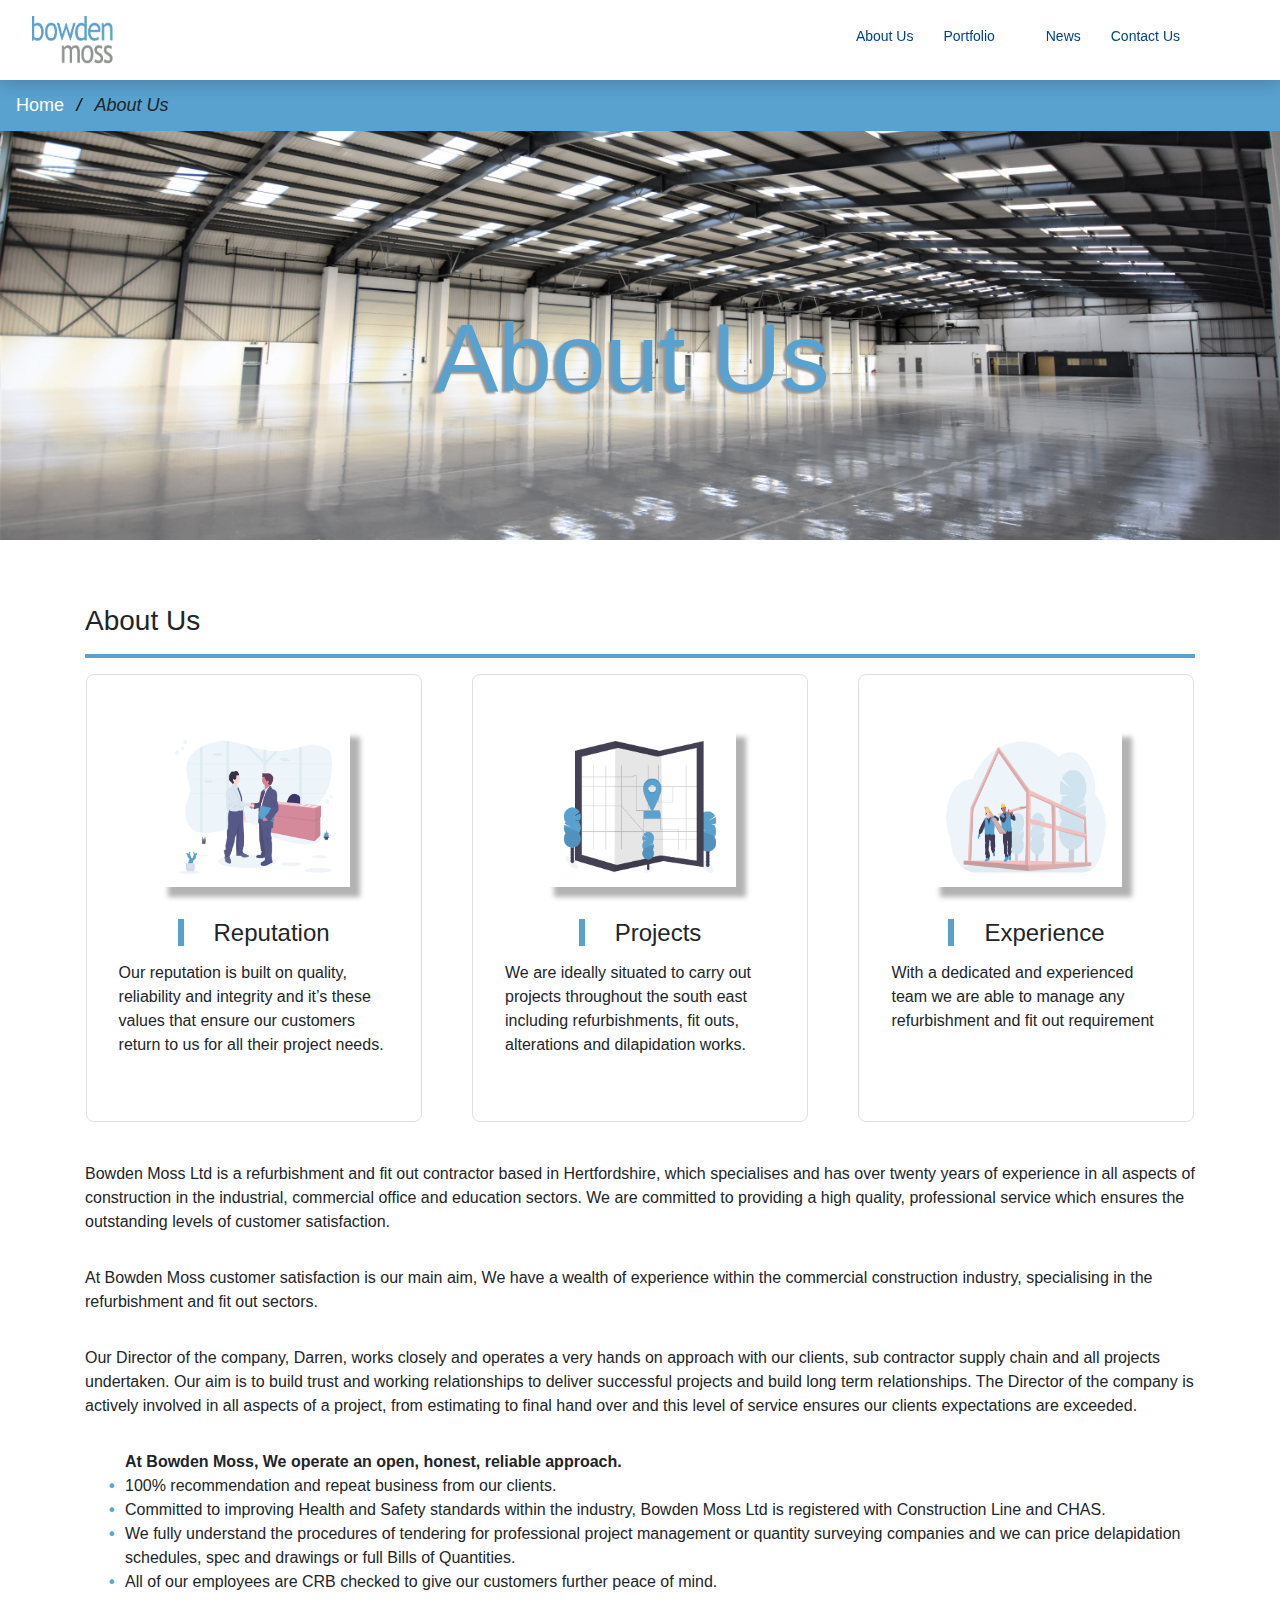
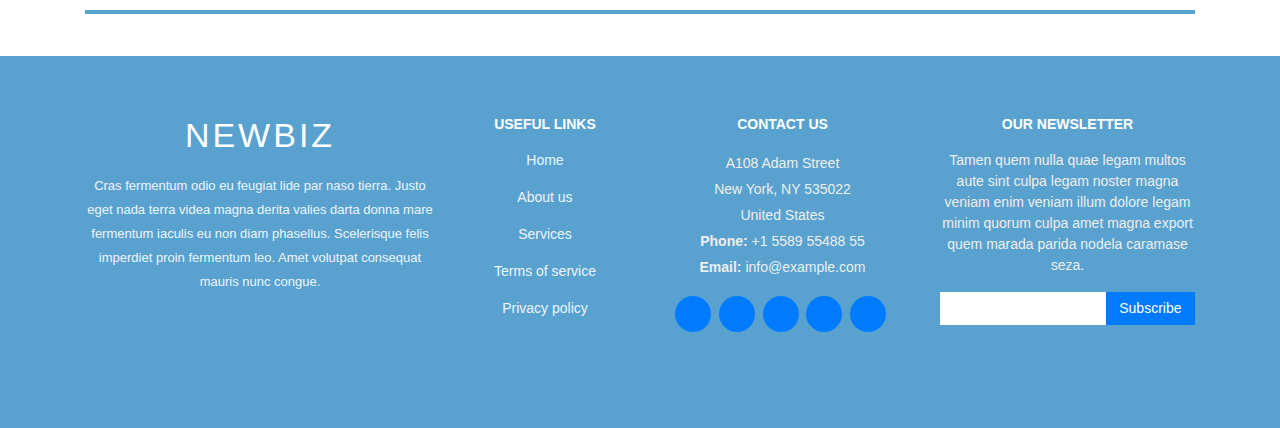
<file: about.html>
<!DOCTYPE html>
<html lang="en">

<head>
    <meta charset="utf-8" />
    <meta name="viewport" content="width=device-width, initial-scale=1, shrink-to-fit=no" />

    <!-- SEO Meta Tags -->
    <meta name="description" content="Create a stylish landing page for your business startup and get leads for the offered services with this HTML landing page template." />
    <meta name="author" content="Inovatik" />

    <!-- OG Meta Tags to improve the way the post looks when you share the page on LinkedIn, Facebook, Google+ -->
    <meta property="og:site_name" content="" />
    <!-- website name -->
    <meta property="og:site" content="" />
    <!-- website link -->
    <meta property="og:title" content="" />
    <!-- title shown in the actual shared post -->
    <meta property="og:description" content="" />
    <!-- description shown in the actual shared post -->
    <meta property="og:image" content="" />
    <!-- image link, make sure it's jpg -->
    <meta property="og:url" content="" />
    <!-- where do you want your post to link to -->
    <meta property="og:type" content="article" />

    <!-- Website Title -->
    <title>Bowden Moss</title>

    <!-- Styles -->
    <link href="https://fonts.googleapis.com/css?family=Raleway:400,400i,600,700,700i&amp;subset=latin-ext" rel="stylesheet" />
    <link href="css/bootstrap.css" rel="stylesheet" />
    <link rel="stylesheet" href="https://use.fontawesome.com/releases/v5.14.0/css/all.css" integrity="sha384-HzLeBuhoNPvSl5KYnjx0BT+WB0QEEqLprO+NBkkk5gbc67FTaL7XIGa2w1L0Xbgc" crossorigin="anonymous">
    <link rel="stylesheet" type="text/css" href="css/slick.css" />
    <link rel="stylesheet" type="text/css" href="css/slick-theme.css" />
    <link href="css/styles.css" rel="stylesheet" />

    <!-- Favicon  -->
    <link rel="icon" href="images/favicon.png" />
</head>

<body data-spy="scroll" data-target=".fixed-top">
    <!-- Navigation -->
    <div id="navigation" class="fixed-top">
        <div class="container">
            <div class="logo float-left">
                <a href="index.html" class="scrollto"><img src="images/logo.png" alt="" class="img-fluid" /></a>
            </div>

            <nav class="main-nav float-right d-none d-lg-block">
                <ul>
                    <li><a href="index.html#about">About Us</a></li>
                    <li class="drop-down"><a href="portfolio.html">Portfolio</a>
                        <ul>
                            <li><a href="gallery.html">Gallery</a></li>
                        </ul>
                    </li>
                    <li><a href="news.html">News</a></li>
                    <li><a href="contact.html">Contact Us</a></li>
                </ul>
            </nav>
        </div>
    </div>
    <!-- .main-nav -->
    <!-- end of navbar -->
    <!-- end of navigation -->

    <ul class="breadcrumb">
        <li><a href="index.html">Home</a></li>
        <li>About Us</li>
    </ul>

    <!-- Header -->
    <header id="header" class="p-header">
        <div class="header-content">
            <div class="container">
                <div class="row">
                    <div class="col-lg-12 d-flex justify-content-center">
                        <div class="text-container">
                            <div class="home-logo-div d-flex justify-content-center mb-5">
                                About Us </div>
                        </div>
                    </div>
                </div>
            </div>
        </div>
    </header>
    <!-- end of header -->

    <!-- About Us -->
    <div id="about" class="cards-1">
        <div class="container">
            <div class="row">
                <div class="col-lg-12">
                    <header class="section-header">
                        <h3 class="section-title text-left">About Us</h3>
                    </header>

                    <hr>

                    <div class="row">
                        <div class="col-lg-12">
                            <!-- Card -->
                            <div class="card">
                                <img class="card-image" src="images/business.png" alt="alternative" />
                                <div class="card-body">
                                    <h4 class="card-title"><span>Reputation</span></h4>
                                    <p class="text-left">
                                        Our reputation is built on quality, reliability and integrity and it’s these values that ensure our customers return to us for all their project needs.
                                    </p>
                                </div>
                            </div>
                            <!-- end of card -->

                            <!-- Card -->
                            <div class="card">
                                <img class="card-image" src="images/map.png" alt="alternative" />
                                <div class="card-body">
                                    <h4 class="card-title"><span>Projects</span></h4>
                                    <p class="text-left">
                                        We are ideally situated to carry out projects throughout the south east including refurbishments, fit outs, alterations and dilapidation works.
                                    </p>
                                </div>
                            </div>
                            <!-- end of card -->

                            <!-- Card -->
                            <div class="card">
                                <img class="card-image" src="images/construction.png" alt="alternative" />
                                <div class="card-body">
                                    <h4 class="card-title"><span>Experience</span></h4>
                                    <p class="text-left">
                                        With a dedicated and experienced team we are able to manage any refurbishment and fit out requirement
                                    </p>
                                </div>
                            </div>
                        </div>
                    </div>

                    <p class="text-left about-text">
                        Bowden Moss Ltd is a refurbishment and fit out contractor based in Hertfordshire, which specialises and has over twenty years of experience in all aspects of construction in the industrial, commercial office and education sectors. We are committed to
                        providing a high quality, professional service which ensures the outstanding levels of customer satisfaction.
                    </p>
                    <p class="text-left about-text">
                        At Bowden Moss customer satisfaction is our main aim, We have a wealth of experience within the commercial construction industry, specialising in the refurbishment and fit out sectors.
                    </p>
                    <p class="text-left about-text">
                        Our Director of the company, Darren, works closely and operates a very hands on approach with our clients, sub contractor supply chain and all projects undertaken. Our aim is to build trust and working relationships to deliver successful projects and
                        build long term relationships. The Director of the company is actively involved in all aspects of a project, from estimating to final hand over and this level of service ensures our clients expectations are exceeded.
                    </p>
                    <ul>
                        <li class="text-left"><strong>At Bowden Moss, We operate an open, honest, reliable approach.</strong></li>
                        <li class="text-left">100% recommendation and repeat business from our clients.</li>
                        <li class="text-left">Committed to improving Health and Safety standards within the industry, Bowden Moss Ltd is registered with Construction Line and CHAS.</li>
                        <li class="text-left">We fully understand the procedures of tendering for professional project management or quantity surveying companies and we can price delapidation schedules, spec and drawings or full Bills of Quantities.</li>
                        <li class="text-left">All of our employees are CRB checked to give our customers further peace of mind.</li>
                    </ul>
                    <hr>
                </div>
                <!-- end of col -->
            </div>
            <!-- end of row -->
        </div>
    </div>


    <!-- Footer -->

    <footer id="footer">
        <div class="footer-top">
            <div class="container">
                <div class="row">

                    <div class="col-lg-4 col-md-6 footer-info">
                        <h3>NewBiz</h3>
                        <p>Cras fermentum odio eu feugiat lide par naso tierra. Justo eget nada terra videa magna derita valies darta donna mare fermentum iaculis eu non diam phasellus. Scelerisque felis imperdiet proin fermentum leo. Amet volutpat consequat
                            mauris nunc congue.</p>
                    </div>

                    <div class="col-lg-2 col-md-6 footer-links">
                        <h4>Useful Links</h4>
                        <ul>
                            <li><a href="#">Home</a></li>
                            <li><a href="#">About us</a></li>
                            <li><a href="#">Services</a></li>
                            <li><a href="#">Terms of service</a></li>
                            <li><a href="#">Privacy policy</a></li>
                        </ul>
                    </div>

                    <div class="col-lg-3 col-md-6 footer-contact">
                        <h4>Contact Us</h4>
                        <p>
                            A108 Adam Street <br> New York, NY 535022<br> United States <br>
                            <strong>Phone:</strong> +1 5589 55488 55<br>
                            <strong>Email:</strong> info@example.com<br>
                        </p>

                        <div class="social-links">
                            <a href="#" class="twitter"><i class="fa fa-twitter"></i></a>
                            <a href="#" class="facebook"><i class="fa fa-facebook"></i></a>
                            <a href="#" class="instagram"><i class="fa fa-instagram"></i></a>
                            <a href="#" class="google-plus"><i class="fa fa-google-plus"></i></a>
                            <a href="#" class="linkedin"><i class="fa fa-linkedin"></i></a>
                        </div>

                    </div>

                    <div class="col-lg-3 col-md-6 footer-newsletter">
                        <h4>Our Newsletter</h4>
                        <p>Tamen quem nulla quae legam multos aute sint culpa legam noster magna veniam enim veniam illum dolore legam minim quorum culpa amet magna export quem marada parida nodela caramase seza.</p>
                        <form action="" method="post">
                            <input type="email" name="email"><input type="submit" value="Subscribe">
                        </form>
                    </div>

                </div>
            </div>
        </div>

        <!-- End of Footer -->

        <!-- Scripts -->
        <script src="js/jquery.min.js"></script>
        <!-- jQuery for Bootstrap's JavaScript plugins -->

        <script src="js/bootstrap.min.js"></script>
        <!-- Bootstrap framework -->

        <script type="text/javascript" src="js/mobile-nav.js"></script>

        <script type="text/javascript" src="wow/wow.min.js"></script>

        <script type="text/javascript" src="isotope/isotope.pkgd.min.js"></script>

        <script src="js/scripts.js"></script>

</body>

</html>
</file>
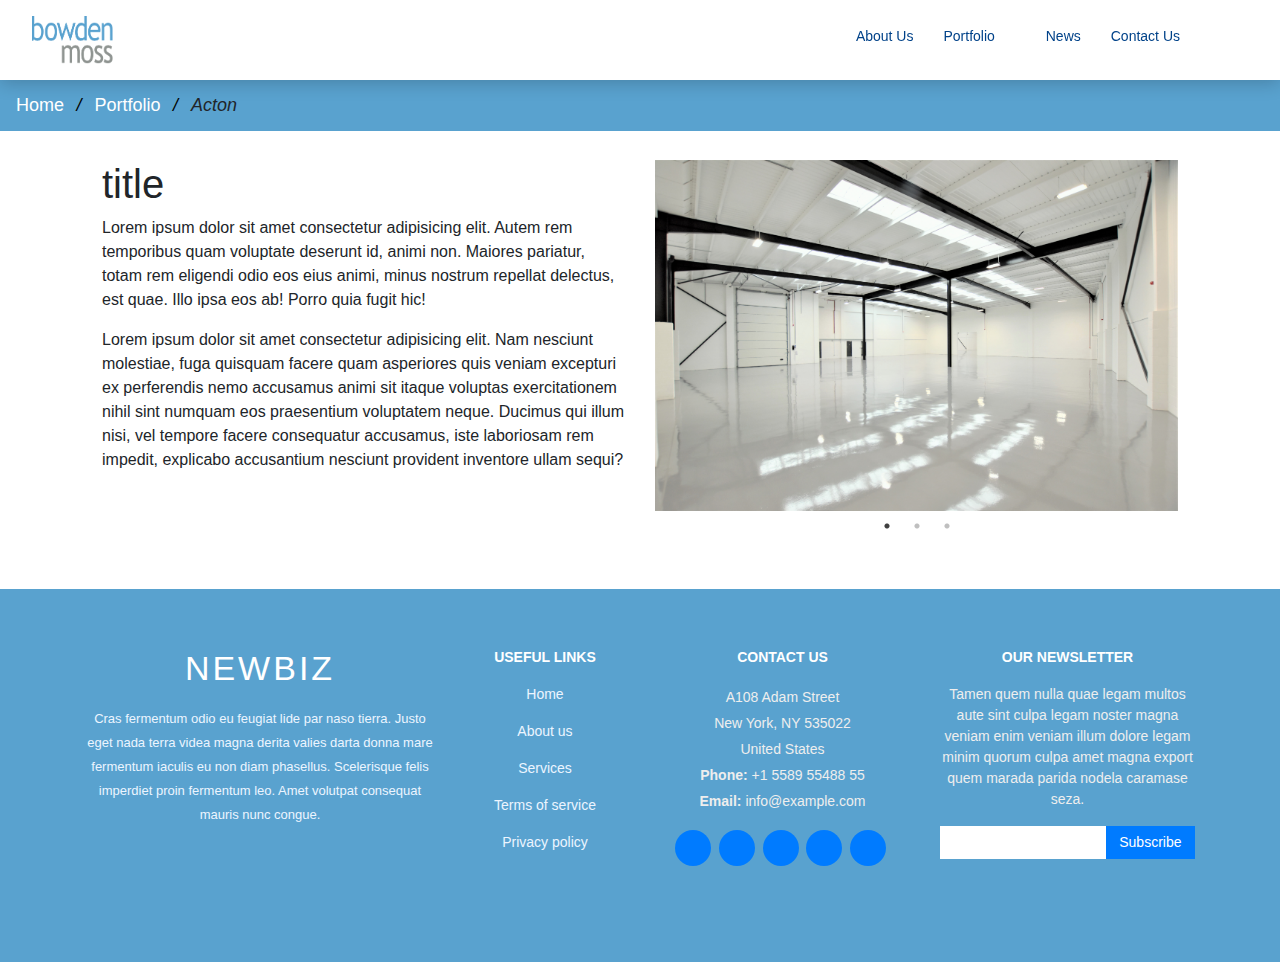
<file: acton.html>
<!DOCTYPE html>
<html lang="en">

<head>
    <meta charset="utf-8" />
    <meta name="viewport" content="width=device-width, initial-scale=1, shrink-to-fit=no" />

    <!-- SEO Meta Tags -->
    <meta name="description" content="Create a stylish landing page for your business startup and get leads for the offered services with this HTML landing page template." />
    <meta name="author" content="Inovatik" />

    <!-- OG Meta Tags to improve the way the post looks when you share the page on LinkedIn, Facebook, Google+ -->
    <meta property="og:site_name" content="" />
    <!-- website name -->
    <meta property="og:site" content="" />
    <!-- website link -->
    <meta property="og:title" content="" />
    <!-- title shown in the actual shared post -->
    <meta property="og:description" content="" />
    <!-- description shown in the actual shared post -->
    <meta property="og:image" content="" />
    <!-- image link, make sure it's jpg -->
    <meta property="og:url" content="" />
    <!-- where do you want your post to link to -->
    <meta property="og:type" content="article" />

    <!-- Website Title -->
    <title>Bowden Moss</title>

    <!-- Styles -->
    <link href="https://fonts.googleapis.com/css?family=Raleway:400,400i,600,700,700i&amp;subset=latin-ext" rel="stylesheet" />
    <link href="css/bootstrap.css" rel="stylesheet" />
    <link rel="stylesheet" href="https://use.fontawesome.com/releases/v5.14.0/css/all.css" integrity="sha384-HzLeBuhoNPvSl5KYnjx0BT+WB0QEEqLprO+NBkkk5gbc67FTaL7XIGa2w1L0Xbgc" crossorigin="anonymous">
    <link rel="stylesheet" type="text/css" href="slick/slick.css" />
    <link rel="stylesheet" type="text/css" href="slick/slick-theme.css" />
    <link href="css/styles.css" rel="stylesheet" />

    <!-- Favicon  -->
    <link rel="icon" href="images/favicon.png" />
</head>

<body data-spy="scroll" data-target=".fixed-top">
    <!-- Navigation -->
    <div id="navigation" class="fixed-top">
        <div class="container">
            <div class="logo float-left">
                <a href="index.html" class="scrollto"><img src="images/logo.png" alt="" class="img-fluid" /></a>
            </div>

            <nav class="main-nav float-right d-none d-lg-block">
                <ul>
                    <li><a href="index.html#about">About Us</a></li>
                    <li class="drop-down"><a href="portfolio.html">Portfolio</a>
                        <ul>
                            <li><a href="gallery.html">Gallery</a></li>
                        </ul>
                    </li>
                    <li><a href="news.html">News</a></li>
                    <li><a href="contact.html">Contact Us</a></li>
                </ul>
            </nav>
        </div>
    </div>
    <!-- .main-nav -->
    <!-- end of navbar -->
    <!-- end of navigation -->

    <ul class="breadcrumb">
        <li><a href="index.html">Home</a></li>
        <li><a href="portfolio.html">Portfolio</a></li>
        <li>Acton</li>
    </ul>

    <div class="container project-content">
        <div class="row">
            <div class="col-md-6">
                <h1>title</h1>
                <p>Lorem ipsum dolor sit amet consectetur adipisicing elit. Autem rem temporibus quam voluptate deserunt id, animi non. Maiores pariatur, totam rem eligendi odio eos eius animi, minus nostrum repellat delectus, est quae. Illo ipsa eos ab!
                    Porro quia fugit hic!</p>
                <p>Lorem ipsum dolor sit amet consectetur adipisicing elit. Nam nesciunt molestiae, fuga quisquam facere quam asperiores quis veniam excepturi ex perferendis nemo accusamus animi sit itaque voluptas exercitationem nihil sint numquam eos praesentium
                    voluptatem neque. Ducimus qui illum nisi, vel tempore facere consequatur accusamus, iste laboriosam rem impedit, explicabo accusantium nesciunt provident inventore ullam sequi?</p>
            </div>
            <div class="col-md-6">
                <div class="gallery" id="">
                    <img src="images/acton8.jpg" class="scale" alt="">
                    <img src="images/acton8.jpg" class="scale" alt="">
                    <img src="images/acton8.jpg" class="scale" alt="">
                </div>
            </div>
        </div>
    </div>



    <!-- Footer -->

    <footer id="footer">
        <div class="footer-top">
            <div class="container">
                <div class="row">

                    <div class="col-lg-4 col-md-6 footer-info">
                        <h3>NewBiz</h3>
                        <p>Cras fermentum odio eu feugiat lide par naso tierra. Justo eget nada terra videa magna derita valies darta donna mare fermentum iaculis eu non diam phasellus. Scelerisque felis imperdiet proin fermentum leo. Amet volutpat consequat
                            mauris nunc congue.</p>
                    </div>

                    <div class="col-lg-2 col-md-6 footer-links">
                        <h4>Useful Links</h4>
                        <ul>
                            <li><a href="#">Home</a></li>
                            <li><a href="#">About us</a></li>
                            <li><a href="#">Services</a></li>
                            <li><a href="#">Terms of service</a></li>
                            <li><a href="#">Privacy policy</a></li>
                        </ul>
                    </div>

                    <div class="col-lg-3 col-md-6 footer-contact">
                        <h4>Contact Us</h4>
                        <p>
                            A108 Adam Street <br> New York, NY 535022<br> United States <br>
                            <strong>Phone:</strong> +1 5589 55488 55<br>
                            <strong>Email:</strong> info@example.com<br>
                        </p>

                        <div class="social-links">
                            <a href="#" class="twitter"><i class="fa fa-twitter"></i></a>
                            <a href="#" class="facebook"><i class="fa fa-facebook"></i></a>
                            <a href="#" class="instagram"><i class="fa fa-instagram"></i></a>
                            <a href="#" class="google-plus"><i class="fa fa-google-plus"></i></a>
                            <a href="#" class="linkedin"><i class="fa fa-linkedin"></i></a>
                        </div>

                    </div>

                    <div class="col-lg-3 col-md-6 footer-newsletter">
                        <h4>Our Newsletter</h4>
                        <p>Tamen quem nulla quae legam multos aute sint culpa legam noster magna veniam enim veniam illum dolore legam minim quorum culpa amet magna export quem marada parida nodela caramase seza.</p>
                        <form action="" method="post">
                            <input type="email" name="email"><input type="submit" value="Subscribe">
                        </form>
                    </div>

                </div>
            </div>
        </div>

        <!-- End of Footer -->

        <!-- Scripts -->
        <script src="js/jquery.min.js"></script>
        <!-- jQuery for Bootstrap's JavaScript plugins -->

        <script src="js/bootstrap.min.js"></script>
        <!-- Bootstrap framework -->

        <script src="slick/slick.js"></script>

        <script type="text/javascript" src="js/mobile-nav.js"></script>

        <script type="text/javascript" src="wow/wow.min.js"></script>

        <script type="text/javascript" src="isotope/isotope.pkgd.min.js"></script>

        <script src="js/scripts.js"></script>

        <script>
            $(document).ready(function() {
                $('.gallery').slick({
                    dots: true,
                    arrows: false,
                    speed: 1000,
                    centerMode: true,
                    centerPadding: 0,
                    infinite: true,
                    autoplay: true,
                    autoplaySpeed: 4000,
                    adaptiveHeight: true,
                    cssEase: 'cubic-bezier(0.860, 0.000, 0.070, 1.000)'
                });
            });
        </script>

</body>

</html>
</file>
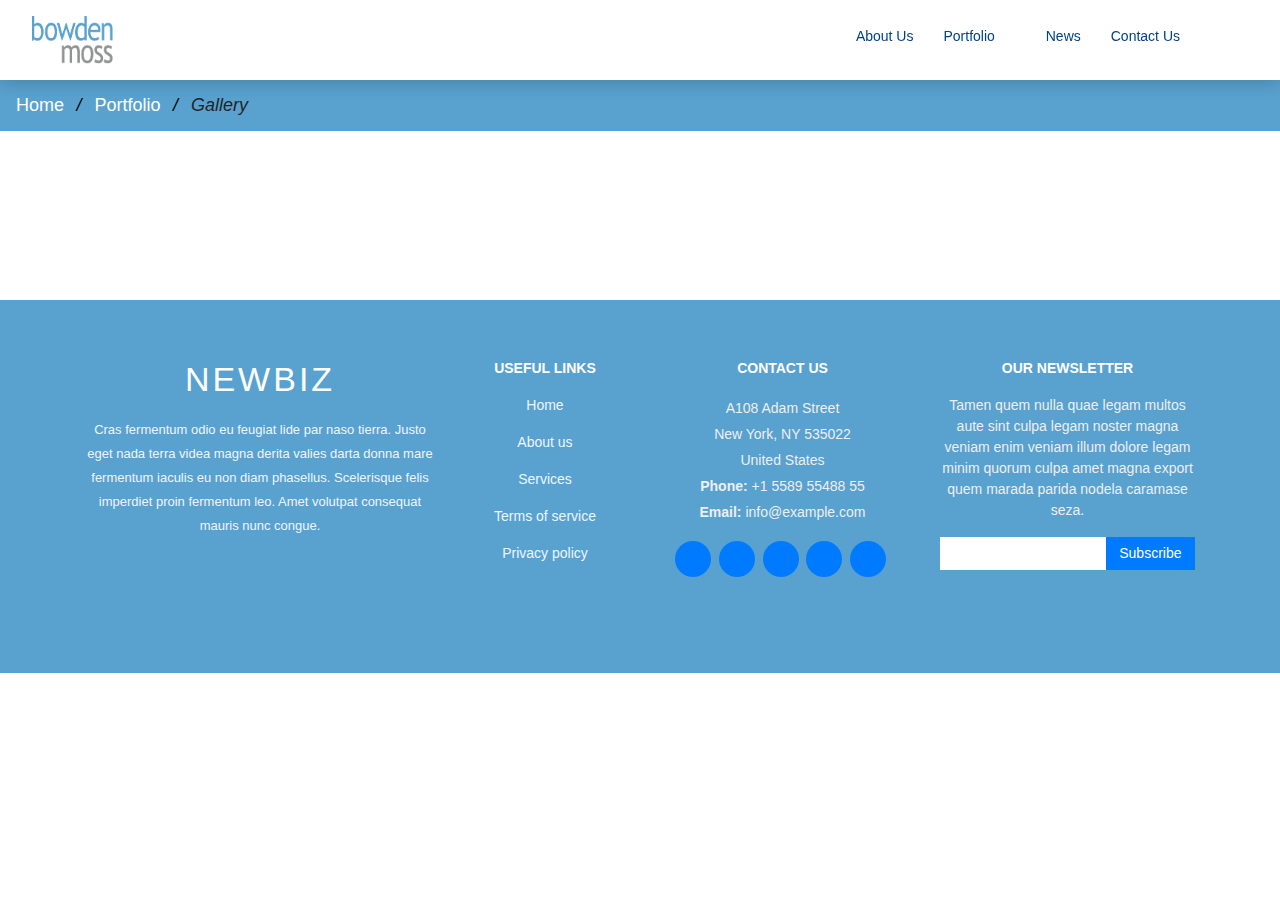
<file: gallery.html>
<!DOCTYPE html>
<html lang="en">

<head>
    <meta charset="utf-8" />
    <meta name="viewport" content="width=device-width, initial-scale=1, shrink-to-fit=no" />

    <!-- SEO Meta Tags -->
    <meta name="description" content="Create a stylish landing page for your business startup and get leads for the offered services with this HTML landing page template." />
    <meta name="author" content="Inovatik" />

    <!-- OG Meta Tags to improve the way the post looks when you share the page on LinkedIn, Facebook, Google+ -->
    <meta property="og:site_name" content="" />
    <!-- website name -->
    <meta property="og:site" content="" />
    <!-- website link -->
    <meta property="og:title" content="" />
    <!-- title shown in the actual shared post -->
    <meta property="og:description" content="" />
    <!-- description shown in the actual shared post -->
    <meta property="og:image" content="" />
    <!-- image link, make sure it's jpg -->
    <meta property="og:url" content="" />
    <!-- where do you want your post to link to -->
    <meta property="og:type" content="article" />

    <!-- Website Title -->
    <title>Bowden Moss</title>

    <!-- Styles -->
    <link href="https://fonts.googleapis.com/css?family=Raleway:400,400i,600,700,700i&amp;subset=latin-ext" rel="stylesheet" />
    <link href="css/bootstrap.css" rel="stylesheet" />
    <link rel="stylesheet" href="https://use.fontawesome.com/releases/v5.14.0/css/all.css" integrity="sha384-HzLeBuhoNPvSl5KYnjx0BT+WB0QEEqLprO+NBkkk5gbc67FTaL7XIGa2w1L0Xbgc" crossorigin="anonymous">
    <link rel="stylesheet" type="text/css" href="css/slick.css" />
    <link rel="stylesheet" type="text/css" href="css/slick-theme.css" />
    <link href="css/styles.css" rel="stylesheet" />

    <!-- Favicon  -->
    <link rel="icon" href="images/favicon.png" />
</head>

<body data-spy="scroll" data-target=".fixed-top">
    <!-- Navigation -->
    <div id="navigation" class="fixed-top">
        <div class="container">
            <div class="logo float-left">
                <a href="#intro" class="scrollto"><img src="images/logo.png" alt="" class="img-fluid" /></a>
            </div>

            <nav class="main-nav float-right d-none d-lg-block">
                <ul>
                    <li><a href="index.html#about">About Us</a></li>
                    <li class="drop-down"><a href="portfolio.html">Portfolio</a>
                        <ul>
                            <li><a href="gallery.html">Gallery</a></li>
                        </ul>
                    </li>
                    <li><a href="news.html">News</a></li>
                    <li><a href="contact.html">Contact Us</a></li>
                </ul>
            </nav>

        </div>
    </div>
    <!-- .main-nav -->
    <!-- end of navbar -->
    <!-- end of navigation -->

    <ul class="breadcrumb">
        <li><a href="index.html">Home</a></li>
        <li><a href="portfolio.html">Portfolio</a></li>
        <li>Gallery</li>
    </ul>

    <div class="container-fluid">
        <div class="row">
            <div class="col-md-12" style="height: 300px;">
            </div>
        </div>
    </div>

    <!-- Footer -->

    <footer id="footer">
        <div class="footer-top">
            <div class="container">
                <div class="row">

                    <div class="col-lg-4 col-md-6 footer-info">
                        <h3>NewBiz</h3>
                        <p>Cras fermentum odio eu feugiat lide par naso tierra. Justo eget nada terra videa magna derita valies darta donna mare fermentum iaculis eu non diam phasellus. Scelerisque felis imperdiet proin fermentum leo. Amet volutpat consequat
                            mauris nunc congue.</p>
                    </div>

                    <div class="col-lg-2 col-md-6 footer-links">
                        <h4>Useful Links</h4>
                        <ul>
                            <li><a href="#">Home</a></li>
                            <li><a href="#">About us</a></li>
                            <li><a href="#">Services</a></li>
                            <li><a href="#">Terms of service</a></li>
                            <li><a href="#">Privacy policy</a></li>
                        </ul>
                    </div>

                    <div class="col-lg-3 col-md-6 footer-contact">
                        <h4>Contact Us</h4>
                        <p>
                            A108 Adam Street <br> New York, NY 535022<br> United States <br>
                            <strong>Phone:</strong> +1 5589 55488 55<br>
                            <strong>Email:</strong> info@example.com<br>
                        </p>

                        <div class="social-links">
                            <a href="#" class="twitter"><i class="fa fa-twitter"></i></a>
                            <a href="#" class="facebook"><i class="fa fa-facebook"></i></a>
                            <a href="#" class="instagram"><i class="fa fa-instagram"></i></a>
                            <a href="#" class="google-plus"><i class="fa fa-google-plus"></i></a>
                            <a href="#" class="linkedin"><i class="fa fa-linkedin"></i></a>
                        </div>

                    </div>

                    <div class="col-lg-3 col-md-6 footer-newsletter">
                        <h4>Our Newsletter</h4>
                        <p>Tamen quem nulla quae legam multos aute sint culpa legam noster magna veniam enim veniam illum dolore legam minim quorum culpa amet magna export quem marada parida nodela caramase seza.</p>
                        <form action="" method="post">
                            <input type="email" name="email"><input type="submit" value="Subscribe">
                        </form>
                    </div>

                </div>
            </div>
        </div>

        <!-- End of Footer -->

        <!-- Scripts -->
        <script src="js/jquery.min.js"></script>
        <!-- jQuery for Bootstrap's JavaScript plugins -->

        <script src="js/bootstrap.min.js"></script>
        <!-- Bootstrap framework -->

        <script type="text/javascript" src="js/mobile-nav.js"></script>

        <script type="text/javascript" src="js/slick.min.js"></script>

        <script src="js/scripts.js"></script>
</body>

</html>
</file>
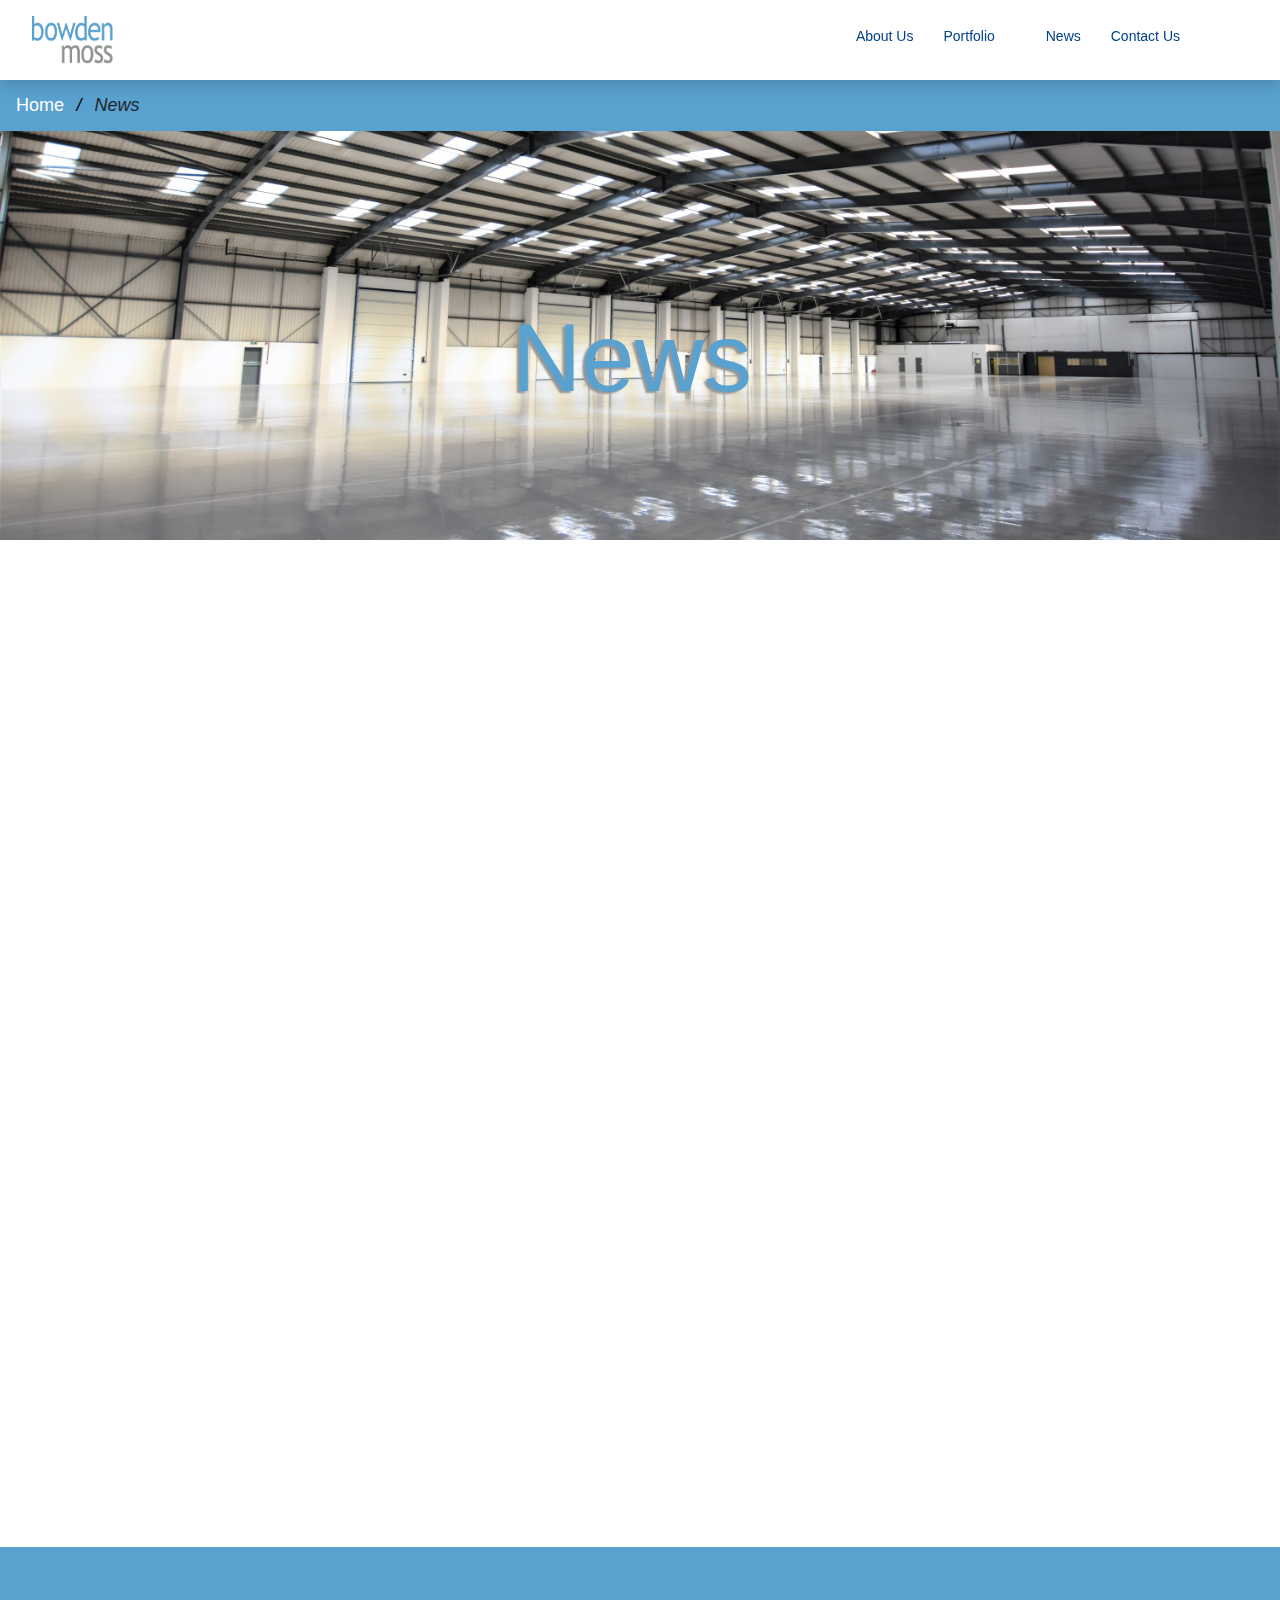
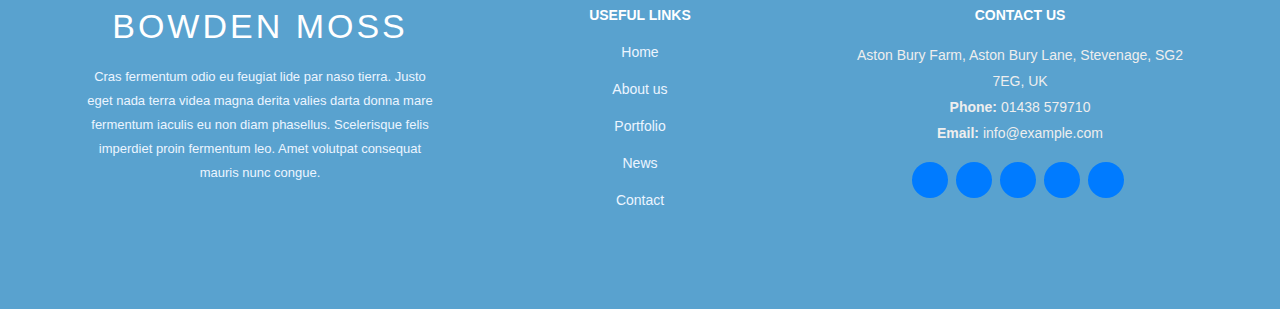
<file: news.html>
<!DOCTYPE html>
<html lang="en">

<head>
    <meta charset="utf-8" />
    <meta name="viewport" content="width=device-width, initial-scale=1, shrink-to-fit=no" />

    <!-- SEO Meta Tags -->
    <meta name="description" content="Create a stylish landing page for your business startup and get leads for the offered services with this HTML landing page template." />
    <meta name="author" content="Inovatik" />

    <!-- OG Meta Tags to improve the way the post looks when you share the page on LinkedIn, Facebook, Google+ -->
    <meta property="og:site_name" content="" />
    <!-- website name -->
    <meta property="og:site" content="" />
    <!-- website link -->
    <meta property="og:title" content="" />
    <!-- title shown in the actual shared post -->
    <meta property="og:description" content="" />
    <!-- description shown in the actual shared post -->
    <meta property="og:image" content="" />
    <!-- image link, make sure it's jpg -->
    <meta property="og:url" content="" />
    <!-- where do you want your post to link to -->
    <meta property="og:type" content="article" />

    <!-- Website Title -->
    <title>Bowden Moss</title>

    <!-- Styles -->
    <link href="https://fonts.googleapis.com/css?family=Raleway:400,400i,600,700,700i&amp;subset=latin-ext" rel="stylesheet" />
    <link href="css/bootstrap.css" rel="stylesheet" />
    <link rel="stylesheet" href="https://use.fontawesome.com/releases/v5.14.0/css/all.css" integrity="sha384-HzLeBuhoNPvSl5KYnjx0BT+WB0QEEqLprO+NBkkk5gbc67FTaL7XIGa2w1L0Xbgc" crossorigin="anonymous">
    <link rel="stylesheet" type="text/css" href="css/slick.css" />
    <link rel="stylesheet" type="text/css" href="css/slick-theme.css" />
    <link href="css/styles.css" rel="stylesheet" />

    <!-- Favicon  -->
    <link rel="icon" href="images/favicon.png" />
</head>

<body data-spy="scroll" data-target=".fixed-top">
    <!-- Navigation -->
    <div id="navigation" class="fixed-top">
        <div class="container">
            <div class="logo float-left">
                <a href="index.html" class="scrollto"><img src="images/logo.png" alt="" class="img-fluid" /></a>
            </div>

            <nav class="main-nav float-right d-none d-lg-block">
                <ul>
                    <li><a href="index.html#about">About Us</a></li>
                    <li class="drop-down"><a href="portfolio.html">Portfolio</a>
                        <ul>
                            <li><a href="gallery.html">Gallery</a></li>
                        </ul>
                    </li>
                    <li><a href="news.html">News</a></li>
                    <li><a href="contact.html">Contact Us</a></li>
                </ul>
            </nav>
        </div>
    </div>
    <!-- .main-nav -->
    <!-- end of navbar -->
    <!-- end of navigation -->
    <ul class="breadcrumb">
        <li><a href="index.html">Home</a></li>
        <li>News</li>
    </ul>

    <!-- Header -->
    <header id="header" class="p-header">
        <div class="header-content">
            <div class="container">
                <div class="row">
                    <div class="col-lg-12 d-flex justify-content-center">
                        <div class="text-container">
                            <div class="home-logo-div d-flex justify-content-center mb-5">
                                News </div>
                        </div>
                    </div>
                </div>
            </div>
        </div>
    </header>
    <!-- end of header -->

    <iframe src='https://www.sociablekit.com/app/embed/48179' frameborder='0' width='100%' height='1000'></iframe>
    <!-- Footer -->

    <footer id="footer">
        <div class="footer-top">
            <div class="container">
                <div class="row">

                    <div class="col-lg-4 col-md-6 footer-info">
                        <h3>Bowden Moss</h3>
                        <p>Cras fermentum odio eu feugiat lide par naso tierra. Justo eget nada terra videa magna derita valies darta donna mare fermentum iaculis eu non diam phasellus. Scelerisque felis imperdiet proin fermentum leo. Amet volutpat consequat
                            mauris nunc congue.</p>
                    </div>

                    <div class="col-lg-4 col-md-6 footer-links">
                        <h4>Useful Links</h4>
                        <ul>
                            <li><a href="#">Home</a></li>
                            <li><a href="#">About us</a></li>
                            <li><a href="#">Portfolio</a></li>
                            <li><a href="#">News</a></li>
                            <li><a href="#">Contact</a></li>
                        </ul>
                    </div>

                    <div class="col-lg-4 col-md-6 footer-contact">
                        <h4>Contact Us</h4>
                        <p>
                            Aston Bury Farm, Aston Bury Lane, Stevenage, SG2 7EG, UK<br>
                            <strong>Phone:</strong> 01438 579710<br>
                            <strong>Email:</strong> info@example.com<br>
                        </p>

                        <div class="social-links">
                            <a href="#" class="twitter"><i class="fa fa-twitter"></i></a>
                            <a href="#" class="facebook"><i class="fa fa-facebook"></i></a>
                            <a href="#" class="instagram"><i class="fa fa-instagram"></i></a>
                            <a href="#" class="google-plus"><i class="fa fa-google-plus"></i></a>
                            <a href="#" class="linkedin"><i class="fa fa-linkedin"></i></a>
                        </div>

                    </div>

                </div>
            </div>
        </div>

        <!-- End of Footer -->

        <!-- Scripts -->
        <script src="js/jquery.min.js"></script>
        <!-- jQuery for Bootstrap's JavaScript plugins -->

        <script src="js/bootstrap.min.js"></script>
        <!-- Bootstrap framework -->

        <script type="text/javascript" src="js/mobile-nav.js"></script>

        <script src='https://www.sociablekit.com/app/embed/linkedin-page-post/widget.js' async defer></script>

        <script src="js/scripts.js"></script>
</body>

</html>
</file>
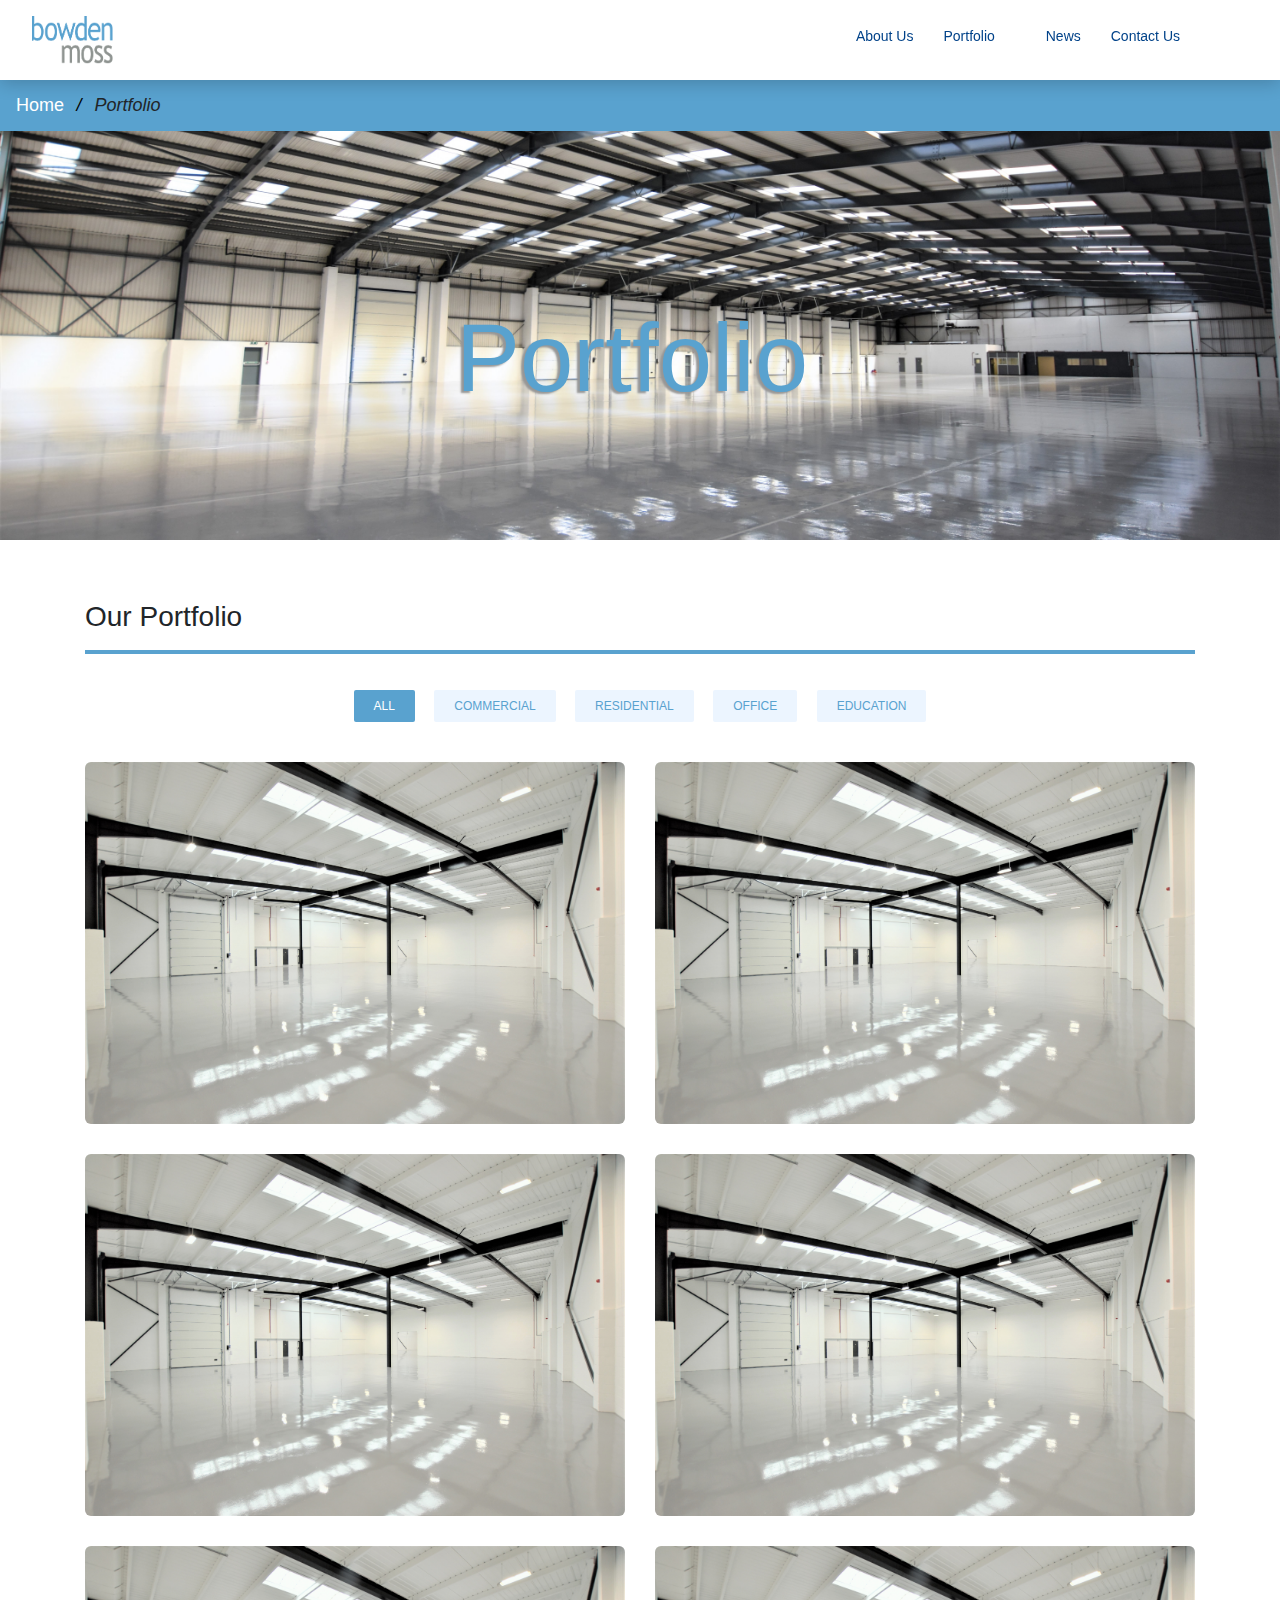
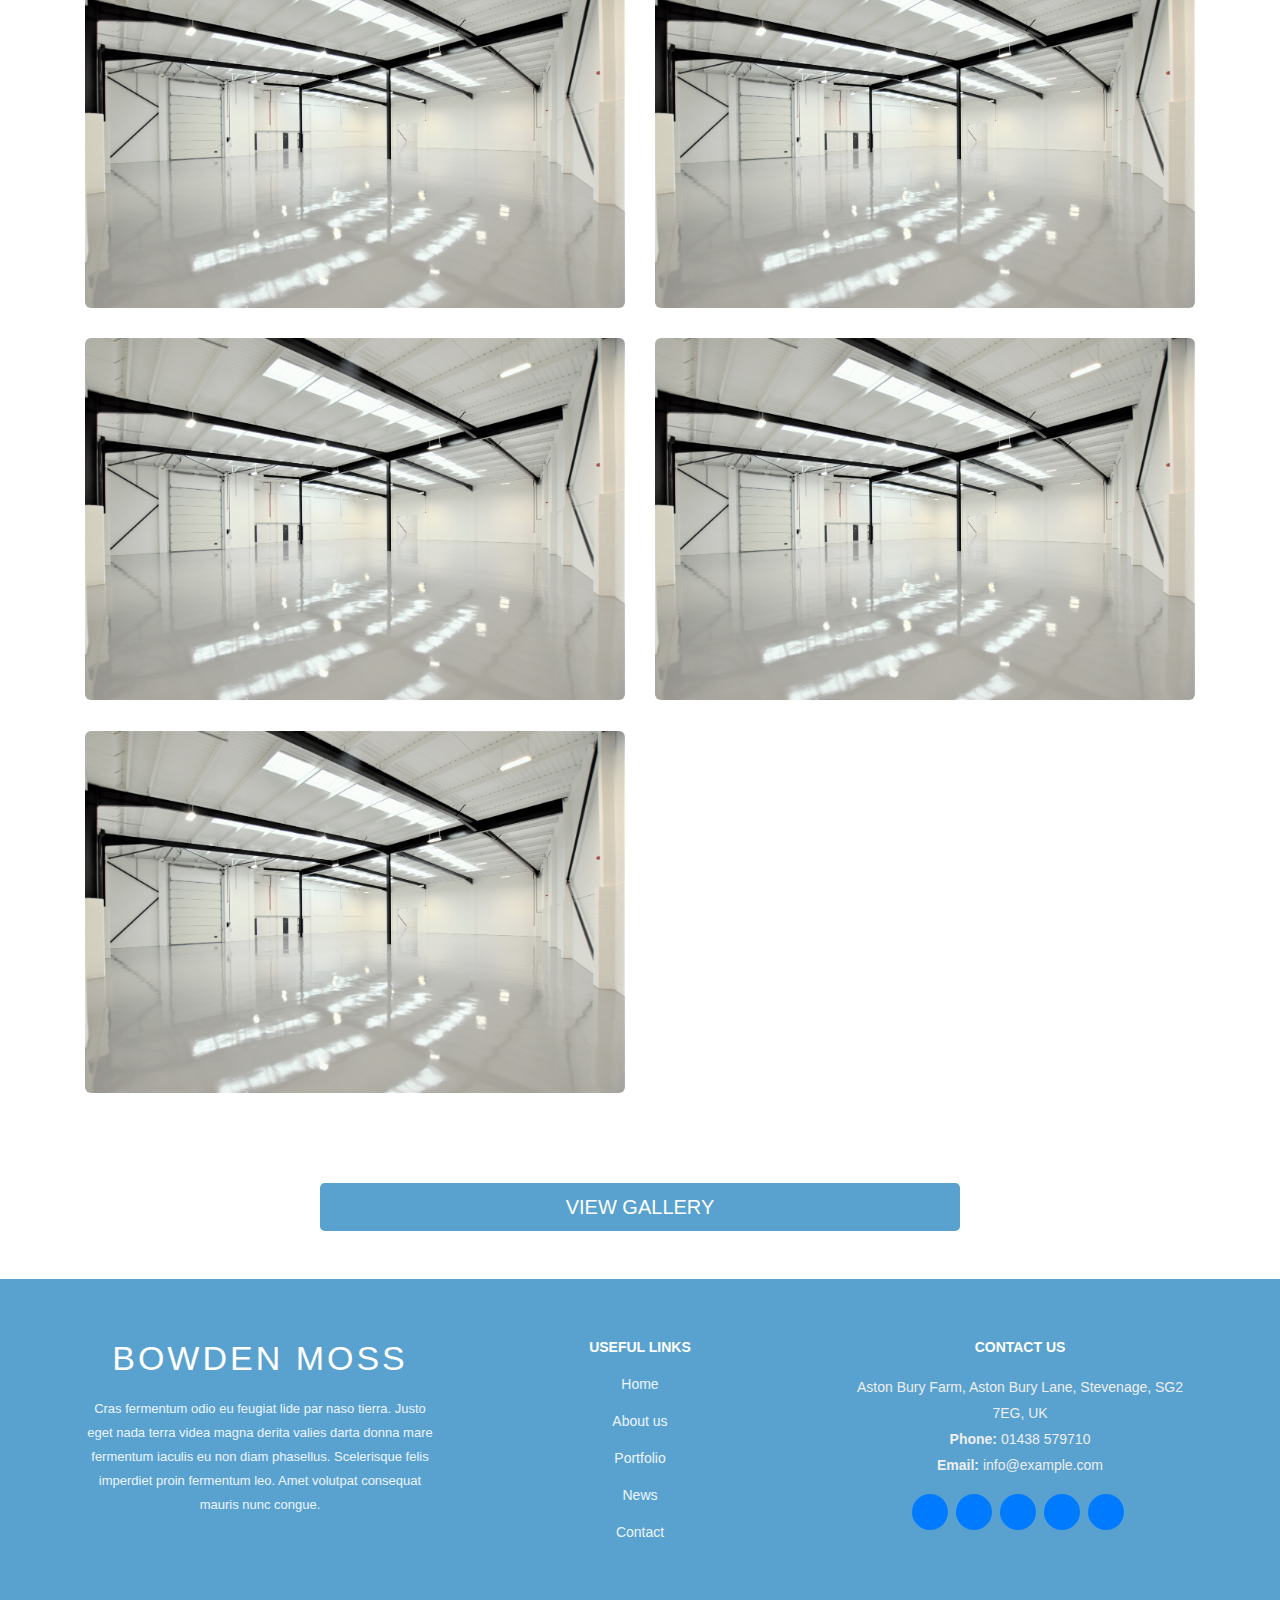
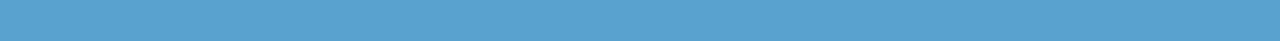
<file: portfolio.html>
<!DOCTYPE html>
<html lang="en">

<head>
    <meta charset="utf-8" />
    <meta name="viewport" content="width=device-width, initial-scale=1, shrink-to-fit=no" />

    <!-- SEO Meta Tags -->
    <meta name="description" content="Create a stylish landing page for your business startup and get leads for the offered services with this HTML landing page template." />
    <meta name="author" content="Inovatik" />

    <!-- OG Meta Tags to improve the way the post looks when you share the page on LinkedIn, Facebook, Google+ -->
    <meta property="og:site_name" content="" />
    <!-- website name -->
    <meta property="og:site" content="" />
    <!-- website link -->
    <meta property="og:title" content="" />
    <!-- title shown in the actual shared post -->
    <meta property="og:description" content="" />
    <!-- description shown in the actual shared post -->
    <meta property="og:image" content="" />
    <!-- image link, make sure it's jpg -->
    <meta property="og:url" content="" />
    <!-- where do you want your post to link to -->
    <meta property="og:type" content="article" />

    <!-- Website Title -->
    <title>Bowden Moss</title>

    <!-- Styles -->
    <link href="https://fonts.googleapis.com/css?family=Raleway:400,400i,600,700,700i&amp;subset=latin-ext" rel="stylesheet" />
    <link href="css/bootstrap.css" rel="stylesheet" />
    <link rel="stylesheet" href="https://use.fontawesome.com/releases/v5.14.0/css/all.css" integrity="sha384-HzLeBuhoNPvSl5KYnjx0BT+WB0QEEqLprO+NBkkk5gbc67FTaL7XIGa2w1L0Xbgc" crossorigin="anonymous">
    <link rel="stylesheet" type="text/css" href="css/slick.css" />
    <link rel="stylesheet" type="text/css" href="css/slick-theme.css" />
    <link href="css/styles.css" rel="stylesheet" />

    <!-- Favicon  -->
    <link rel="icon" href="images/favicon.png" />
</head>

<body data-spy="scroll" data-target=".fixed-top">
    <!-- Navigation -->
    <div id="navigation" class="fixed-top">
        <div class="container">
            <div class="logo float-left">
                <a href="index.html" class="scrollto"><img src="images/logo.png" alt="" class="img-fluid" /></a>
            </div>

            <nav class="main-nav float-right d-none d-lg-block">
                <ul>
                    <li><a href="index.html#about">About Us</a></li>
                    <li class="drop-down"><a href="portfolio.html">Portfolio</a>
                        <ul>
                            <li><a href="gallery.html">Gallery</a></li>
                        </ul>
                    </li>
                    <li><a href="news.html">News</a></li>
                    <li><a href="contact.html">Contact Us</a></li>
                </ul>
            </nav>
        </div>
    </div>
    <!-- .main-nav -->
    <!-- end of navbar -->
    <!-- end of navigation -->

    <ul class="breadcrumb">
        <li><a href="index.html">Home</a></li>
        <li>Portfolio</li>
    </ul>

    <!-- Header -->
    <header id="header" class="p-header">
        <div class="header-content">
            <div class="container">
                <div class="row">
                    <div class="col-lg-12 d-flex justify-content-center">
                        <div class="text-container">
                            <div class="home-logo-div d-flex justify-content-center mb-5">
                                Portfolio </div>
                        </div>
                    </div>
                </div>
            </div>
        </div>
    </header>
    <!-- end of header -->

    <section id="portfolio" class="clearfix" style="display: block;">
        <div class="container">

            <header class="section-header">
                <h3 class="section-title">Our Portfolio</h3>
            </header>

            <hr>

            <div class="row">
                <div class="col-lg-12">
                    <ul id="portfolio-flters">
                        <li data-filter="*" class="filter-active">All</li>
                        <li data-filter=".filter-com">Commercial</li>
                        <li data-filter=".filter-res">Residential</li>
                        <li data-filter=".filter-off">Office</li>
                        <li data-filter=".filter-ed">Education</li>
                    </ul>
                </div>
            </div>

            <div class="row portfolio-container">

                <div class="col-lg-6 col-md-6 portfolio-item filter-com">
                    <div class="portfolio-wrap">
                        <a href="acton.html"><img src="images/acton8.jpg" class="img-fluid" id="myImg" alt=""></a>
                        <div class="portfolio-info">
                            <h4><a href="acton.html">App 1</a></h4>
                            <p>App</p>
                            <div>
                                <a href="img/portfolio/app1.jpg" data-lightbox="portfolio" data-title="App 1" class="link-preview" title="Preview"><i class="ion ion-eye"></i></a>
                                <a href="#" class="link-details" title="More Details"><i class="ion ion-android-open"></i></a>
                            </div>
                        </div>
                    </div>
                </div>


                <div class="col-lg-6 col-md-6 portfolio-item filter-com" data-wow-delay="0.1s">
                    <div class="portfolio-wrap">
                        <img src="images/acton8.jpg" class="img-fluid" alt="">
                        <div class="portfolio-info">
                            <h4><a href="#">Web 3</a></h4>
                            <p>Web</p>
                            <div>
                                <a href="img/portfolio/web3.jpg" class="link-preview" data-lightbox="portfolio" data-title="Web 3" title="Preview"><i class="ion ion-eye"></i></a>
                                <a href="#" class="link-details" title="More Details"><i class="ion ion-android-open"></i></a>
                            </div>
                        </div>
                    </div>
                </div>

                <div class="col-lg-6 col-md-6 portfolio-item filter-com" data-wow-delay="0.2s">
                    <div class="portfolio-wrap">
                        <img src="images/acton8.jpg" class="img-fluid" alt="">
                        <div class="portfolio-info">
                            <h4><a href="#">App 2</a></h4>
                            <p>App</p>
                            <div>
                                <a href="img/portfolio/app2.jpg" class="link-preview" data-lightbox="portfolio" data-title="App 2" title="Preview"><i class="ion ion-eye"></i></a>
                                <a href="#" class="link-details" title="More Details"><i class="ion ion-android-open"></i></a>
                            </div>
                        </div>
                    </div>
                </div>

                <div class="col-lg-6 col-md-6 portfolio-item filter-res">
                    <div class="portfolio-wrap">
                        <img src="images/acton8.jpg" class="img-fluid" alt="">
                        <div class="portfolio-info">
                            <h4><a href="#">Card 2</a></h4>
                            <p>Card</p>
                            <div>
                                <a href="img/portfolio/card2.jpg" class="link-preview" data-lightbox="portfolio" data-title="Card 2" title="Preview"><i class="ion ion-eye"></i></a>
                                <a href="#" class="link-details" title="More Details"><i class="ion ion-android-open"></i></a>
                            </div>
                        </div>
                    </div>
                </div>

                <div class="col-lg-6 col-md-6 portfolio-item filter-res" data-wow-delay="0.1s">
                    <div class="portfolio-wrap">
                        <img src="images/acton8.jpg" class="img-fluid" alt="">
                        <div class="portfolio-info">
                            <h4><a href="#">Web 2</a></h4>
                            <p>Web</p>
                            <div>
                                <a href="img/portfolio/web2.jpg" class="link-preview" data-lightbox="portfolio" data-title="Web 2" title="Preview"><i class="ion ion-eye"></i></a>
                                <a href="#" class="link-details" title="More Details"><i class="ion ion-android-open"></i></a>
                            </div>
                        </div>
                    </div>
                </div>

                <div class="col-lg-6 col-md-6 portfolio-item filter-res" data-wow-delay="0.2s">
                    <div class="portfolio-wrap">
                        <img src="images/acton8.jpg" class="img-fluid" alt="">
                        <div class="portfolio-info">
                            <h4><a href="#">App 3</a></h4>
                            <p>App</p>
                            <div>
                                <a href="img/portfolio/app3.jpg" class="link-preview" data-lightbox="portfolio" data-title="App 3" title="Preview"><i class="ion ion-eye"></i></a>
                                <a href="#" class="link-details" title="More Details"><i class="ion ion-android-open"></i></a>
                            </div>
                        </div>
                    </div>
                </div>

                <div class="col-lg-6 col-md-6 portfolio-item filter-off">
                    <div class="portfolio-wrap">
                        <img src="images/acton8.jpg" class="img-fluid" alt="">
                        <div class="portfolio-info">
                            <h4><a href="#">Card 1</a></h4>
                            <p>Card</p>
                            <div>
                                <a href="img/portfolio/card1.jpg" class="link-preview" data-lightbox="portfolio" data-title="Card 1" title="Preview"><i class="ion ion-eye"></i></a>
                                <a href="#" class="link-details" title="More Details"><i class="ion ion-android-open"></i></a>
                            </div>
                        </div>
                    </div>
                </div>

                <div class="col-lg-6 col-md-6 portfolio-item filter-off" data-wow-delay="0.1s">
                    <div class="portfolio-wrap">
                        <img src="images/acton8.jpg" class="img-fluid" alt="">
                        <div class="portfolio-info">
                            <h4><a href="#">Card 3</a></h4>
                            <p>Card</p>
                            <div>
                                <a href="img/portfolio/card3.jpg" class="link-preview" data-lightbox="portfolio" data-title="Card 3" title="Preview"><i class="ion ion-eye"></i></a>
                                <a href="#" class="link-details" title="More Details"><i class="ion ion-android-open"></i></a>
                            </div>
                        </div>
                    </div>
                </div>

                <div class="col-lg-6 col-md-6 portfolio-item filter-ed" data-wow-delay="0.2s">
                    <div class="portfolio-wrap">
                        <img src="images/acton8.jpg" class="img-fluid" alt="">
                        <div class="portfolio-info">
                            <h4><a href="#">Web 1</a></h4>
                            <p>Web</p>
                            <div>
                                <a href="img/portfolio/web1.jpg" class="link-preview" data-lightbox="portfolio" data-title="Web 1" title="Preview"><i class="ion ion-eye"></i></a>
                                <a href="#" class="link-details" title="More Details"><i class="ion ion-android-open"></i></a>
                            </div>
                        </div>
                    </div>
                </div>
            </div>

        </div>
    </section>

    <div class="d-flex justify-content-center mb-5">
        <button type="button" class="btn btn-lg" style="width: 50%;">VIEW GALLERY</button>
    </div>

    <!-- Footer -->

    <footer id="footer">
        <div class="footer-top">
            <div class="container">
                <div class="row">

                    <div class="col-lg-4 col-md-6 footer-info">
                        <h3>Bowden Moss</h3>
                        <p>Cras fermentum odio eu feugiat lide par naso tierra. Justo eget nada terra videa magna derita valies darta donna mare fermentum iaculis eu non diam phasellus. Scelerisque felis imperdiet proin fermentum leo. Amet volutpat consequat
                            mauris nunc congue.</p>
                    </div>

                    <div class="col-lg-4 col-md-6 footer-links">
                        <h4>Useful Links</h4>
                        <ul>
                            <li><a href="#">Home</a></li>
                            <li><a href="#">About us</a></li>
                            <li><a href="#">Portfolio</a></li>
                            <li><a href="#">News</a></li>
                            <li><a href="#">Contact</a></li>
                        </ul>
                    </div>

                    <div class="col-lg-4 col-md-6 footer-contact">
                        <h4>Contact Us</h4>
                        <p>
                            Aston Bury Farm, Aston Bury Lane, Stevenage, SG2 7EG, UK<br>
                            <strong>Phone:</strong> 01438 579710<br>
                            <strong>Email:</strong> info@example.com<br>
                        </p>

                        <div class="social-links">
                            <a href="#" class="twitter"><i class="fa fa-twitter"></i></a>
                            <a href="#" class="facebook"><i class="fa fa-facebook"></i></a>
                            <a href="#" class="instagram"><i class="fa fa-instagram"></i></a>
                            <a href="#" class="google-plus"><i class="fa fa-google-plus"></i></a>
                            <a href="#" class="linkedin"><i class="fa fa-linkedin"></i></a>
                        </div>

                    </div>

                </div>
            </div>
        </div>

        <!-- End of Footer -->

        <!-- Scripts -->
        <script src="js/jquery.min.js"></script>
        <!-- jQuery for Bootstrap's JavaScript plugins -->

        <script src="js/bootstrap.min.js"></script>
        <!-- Bootstrap framework -->

        <script type="text/javascript" src="js/mobile-nav.js"></script>

        <script type="text/javascript" src="wow/wow.min.js"></script>

        <script type="text/javascript" src="isotope/isotope.pkgd.min.js"></script>

        <script src="js/scripts.js"></script>

</body>

</html>
</file>
<file: css/styles.css>
/****************************************    01. Global Styles     **************************************** /

/*******************************************************************************************************/

*:focus {
    outline: 0 !important;
}

body,
html {
    width: 100%;
    height: 100%;
    box-sizing: border-box;
    margin: 0;
    padding: 0;
    scroll-behavior: smooth;
}

a {
    text-decoration: none;
    color: inherit;
}

a:hover {
    text-decoration: none;
}

:target:before {
    content: "";
    display: block;
    height: 100px;
    margin: -30px 0 0;
}

.title {
    font-size: 3rem;
    text-transform: uppercase;
    letter-spacing: 4px;
    margin-bottom: 5rem;
}

.title span {
    border-left: solid 10px #59a2cf;
    padding-left: 30px;
}

.underline {
    width: 20rem;
    height: 4px;
    background-color: #59a2cf;
    display: flex;
    margin: 0 auto;
    margin-bottom: 1.5rem;
    margin-top: 1.5rem;
}

hr {
    border: 2px double #59a2cf;
}

.btn {
    background: #59a2cf;
    color: #fff;
    transition: all .3 ease-in-out;
    opacity: 1;
}

.btn:hover {
    background: #59a2cf;
    color: #fff;
    opacity: .8;
}

.btn a:hover {
    color: #fff;
}

li {
    list-style: none;
}

ul.breadcrumb {
    list-style: none;
    background-color: #59a2cf;
    margin-top: 5rem;
    position: fixed;
    width: 100%;
    z-index: 999;
    border-radius: 0;
    margin-bottom: 10rem;
    display: block;
}

ul.breadcrumb li {
    display: inline;
    font-size: 18px;
    font-style: italic;
}

ul.breadcrumb li+li:before {
    padding: 8px;
    color: black;
    content: "/\00a0";
}

ul.breadcrumb li a {
    color: #fff;
    text-decoration: none;
    font-style: normal;
}

ul.breadcrumb li a:hover {
    color: #01447e;
    text-decoration: underline;
}

ul.breadcrumb-ab {
    list-style: none;
    background-color: #59a2cf;
    margin-top: 5rem;
    position: fixed;
    width: 100%;
    z-index: 999;
    border-radius: 0;
    margin-bottom: 10rem;
    display: block;
}

ul.breadcrumb-ab li {
    display: inline;
    font-size: 18px;
    font-style: italic;
}

ul.breadcrumb-ab li+li:before {
    padding: 8px;
    color: black;
    content: "/\00a0";
}

ul.breadcrumb-ab li a {
    color: #fff;
    text-decoration: none;
    font-style: normal;
}

ul.breadcrumb-ab li a:hover {
    color: #01447e;
    text-decoration: underline;
}

@media (max-width: 768px) {
    ul.breadcrumb-ab {
        margin-top: 0rem;
    }
}


/****************************************    02. Navigation     **************************************** /

/*******************************************************************************************************/

.logo a img {
    height: 3rem;
    position: absolute;
    left: 2rem;
}

#navigation {
    background-color: #fff;
    height: 5rem;
    padding: 1rem;
    -webkit-box-shadow: 0px 3px 17px 0px rgba(0, 0, 0, 0.2);
    -moz-box-shadow: 0px 3px 17px 0px rgba(0, 0, 0, 0.2);
    box-shadow: 0px 3px 17px 0px rgba(0, 0, 0, 0.2);
}

.main-nav {
    display: flex;
    align-items: center;
}

.main-nav,
.main-nav * {
    margin: 0;
    padding: 0;
    list-style: none;
}

.main-nav>ul>li {
    position: relative;
    white-space: nowrap;
    float: left;
}

.main-nav a {
    display: block;
    position: relative;
    color: #004289;
    padding: 10px 15px;
    transition: 0.3s;
    font-size: 14px;
    font-family: "Montserrat", sans-serif;
    font-weight: 500;
}

.main-nav a:hover,
.main-nav .active>a,
.main-nav li:hover>a {
    color: #007bff;
    text-decoration: none;
}

.main-nav .drop-down ul {
    display: block;
    position: absolute;
    left: 0;
    top: calc(100% + 30px);
    z-index: 99;
    opacity: 0;
    visibility: hidden;
    padding: 10px 0;
    background: #fff;
    box-shadow: 0px 0px 30px rgba(127, 137, 161, 0.25);
    transition: ease all 0.3s;
}

.main-nav .drop-down:hover>ul {
    opacity: 1;
    top: 100%;
    visibility: visible;
}

.main-nav .drop-down li {
    min-width: 180px;
    position: relative;
}

.main-nav .drop-down ul a {
    padding: 10px 20px;
    font-size: 13px;
    color: #004289;
}

.main-nav .drop-down ul a:hover,
.main-nav .drop-down ul .active>a,
.main-nav .drop-down ul li:hover>a {
    color: #007bff;
}

.main-nav .drop-down>a:after {
    content: "\f078";
    font-family: "Font Awesome 5 Free";
    font-weight: 900;
    vertical-align: middle;
    padding-left: 10px;
}

.main-nav .drop-down .drop-down ul {
    top: 0;
    left: calc(100% - 30px);
}

.main-nav .drop-down .drop-down:hover>ul {
    opacity: 1;
    top: 0;
    left: 100%;
}

.main-nav .drop-down .drop-down>a {
    padding-right: 35px;
}

.main-nav .drop-down .drop-down>a:after {
    content: "\f078";
    font-family: "Font Awesome 5 Free";
    position: absolute;
    right: 15px;
}


/* Mobile Navigation */

.mobile-nav {
    position: fixed;
    top: 0;
    bottom: 0;
    z-index: 9999;
    overflow-y: auto;
    left: -260px;
    width: 260px;
    padding-top: 18px;
    background: rgba(89, 162, 207, 0.8);
    transition: 0.4s;
}

.mobile-nav * {
    margin: 0;
    padding: 0;
    list-style: none;
}

.mobile-nav a {
    display: block;
    position: relative;
    color: #fff;
    padding: 10px 20px;
    font-weight: 500;
}

.mobile-nav a:hover,
.mobile-nav .active>a,
.mobile-nav li:hover>a {
    color: black;
    text-decoration: none;
}

.mobile-nav .drop-down>a:after {
    content: "\f078";
    font-family: "Font Awesome 5 Free";
    font-weight: 900;
    vertical-align: middle;
    padding-left: 10px;
    position: absolute;
    right: 15px;
}

.mobile-nav .active.drop-down>a:after {
    content: "\f077";
    font-family: "Font Awesome 5 Free";
    font-weight: 900;
    vertical-align: middle;
}

.mobile-nav .drop-down>a {
    padding-right: 35px;
}

.mobile-nav .drop-down ul {
    display: none;
    overflow: hidden;
}

.mobile-nav .drop-down li {
    padding-left: 20px;
}

.mobile-nav-toggle {
    position: fixed;
    right: 0;
    top: 0;
    z-index: 9998;
    border: 0;
    background: none;
    font-size: 24px;
    transition: all 0.4s;
    outline: none !important;
    line-height: 1;
    cursor: pointer;
    text-align: right;
}

.mobile-nav-toggle i {
    margin: 18px 18px 0 0;
    color: #004289;
}

.mobile-nav-overly {
    width: 100%;
    height: 100%;
    z-index: 9997;
    top: 0;
    left: 0;
    position: fixed;
    background: rgba(19, 39, 57, 0.8);
    overflow: hidden;
    display: none;
}

.mobile-nav-active {
    overflow: hidden;
}

.mobile-nav-active .mobile-nav {
    left: 0;
}

.mobile-nav-active .mobile-nav-toggle i {
    color: #fff;
}


/*********************/


/*    04. Header     */


/*********************/

.header {
    background-color: #fff;
}

@media (max-width: 768px) {
    #header {
        display: none;
    }
}

.header .header-content {
    padding-top: 8rem;
    padding-bottom: 4rem;
    text-align: center;
}

.header .text-container {
    margin-bottom: 4rem;
}

.header .home-logo-div {
    display: flex;
    flex-direction: column;
}

.header .home-logo-div .home-logo-img {
    height: 10rem;
    width: 22rem;
}

.header .home-logo-div a i {
    font-size: 4rem;
    color: #59a2cf;
}

.header .home-logo-div .btn-header {
    margin-top: 4rem;
    -moz-animation: bounce 1.8s infinite;
    -webkit-animation: bounce 1.8s infinite;
    animation: bounce 1.8s infinite;
    outline: none;
    transition: all .3s ease-in-out;
}

.header .home-logo-div .btn-header:focus {
    outline: 0;
}

@keyframes bounce {
    0%,
    20%,
    50%,
    80%,
    100% {
        transform: translateY(0);
    }
    40% {
        transform: translateY(-30px);
    }
    60% {
        transform: translateY(-15px);
    }
}


/****************************************    03. About Home     **************************************** /

/*******************************************************************************************************/

#about-home {
    background: #fff;
    margin-bottom: 4rem;
}

.about-text-home {
    text-align: left;
}

#about h1 {
    font-size: 1rem;
}

.about-img {
    position: relative;
    width: 100%;
    height: 250px;
}

@media (max-width: 768px) {
    .about-img {
        margin: 10px;
        height: 180px;
    }
}

.about-img img {
    width: 100%;
    height: 100%;
    -webkit-box-shadow: 0px 6px 17px 0px rgba(0, 0, 0, 0.4);
    -moz-box-shadow: 0px 6px 17px 0px rgba(0, 0, 0, 0.4);
    box-shadow: 0px 6px 17px 0px rgba(0, 0, 0, 0.4);
    border-radius: 3px;
    border-bottom: 8px solid #59a2cf;
}

.about-img:hover img {
    opacity: 0.4;
    transition: all .3s ease-in-out;
}

.centered {
    position: absolute;
    top: 50%;
    left: 50%;
    transform: translate(-50%, -50%);
    opacity: 0;
    transition: all .3s ease-in-out;
}

.about-img:hover .centered {
    opacity: 1;
}


/****************************************    05. Home Slider    **************************************** /

/*******************************************************************************************************/

.details {
    position: relative;
    width: 100%;
    height: 250px;
    margin: 0 auto;
}

.details img {
    width: 100%;
    height: 100%;
    border-radius: 3px;
    border-bottom: 8px solid #59a2cf;
}


/****************************************    06. Footer    **************************************** /

/*******************************************************************************************************/

#footer {
    background: #59a2cf;
    padding: 0 0 30px 0;
    color: #eee;
    font-size: 14px;
    width: 100%;
    text-align: center;
}

#footer .footer-top {
    background: #59a2cf;
    padding: 60px 0 30px 0;
}

#footer .footer-top .footer-info {
    margin-bottom: 30px;
}

#footer .footer-top .footer-info h3 {
    font-size: 34px;
    margin: 0 0 20px 0;
    padding: 2px 0 2px 0;
    line-height: 1;
    font-family: "Montserrat", sans-serif;
    color: #fff;
    font-weight: 400;
    letter-spacing: 3px;
    text-transform: uppercase;
}

#footer .footer-top .footer-info p {
    font-size: 13px;
    line-height: 24px;
    margin-bottom: 0;
    font-family: "Montserrat", sans-serif;
    color: #ecf5ff;
}

#footer .footer-top .social-links a {
    font-size: 18px;
    display: inline-block;
    background: #007bff;
    color: #fff;
    line-height: 1;
    padding: 8px 0;
    margin-right: 4px;
    border-radius: 50%;
    text-align: center;
    width: 36px;
    height: 36px;
    transition: 0.3s;
}

#footer .footer-top .social-links a:hover {
    background: #0067d5;
    color: #fff;
}

#footer .footer-top h4 {
    font-size: 14px;
    font-weight: bold;
    color: #fff;
    text-transform: uppercase;
    position: relative;
    padding-bottom: 10px;
}

#footer .footer-top .footer-links {
    margin-bottom: 30px;
}

#footer .footer-top .footer-links ul {
    list-style: none;
    padding: 0;
    margin: 0;
}

#footer .footer-top .footer-links ul li {
    padding: 8px 0;
}

#footer .footer-top .footer-links ul li:first-child {
    padding-top: 0;
}

#footer .footer-top .footer-links ul a {
    color: #ecf5ff;
}

#footer .footer-top .footer-links ul a:hover {
    color: #74b5fc;
}

#footer .footer-top .footer-contact {
    margin-bottom: 30px;
}

#footer .footer-top .footer-contact p {
    line-height: 26px;
}

#footer .footer-top .footer-newsletter {
    margin-bottom: 30px;
}

#footer .footer-top .footer-newsletter input[type="email"] {
    border: 0;
    padding: 6px 8px;
    width: 65%;
}

#footer .footer-top .footer-newsletter input[type="submit"] {
    background: #007bff;
    border: 0;
    width: 35%;
    padding: 6px 0;
    text-align: center;
    color: #fff;
    transition: 0.3s;
    cursor: pointer;
}

#footer .footer-top .footer-newsletter input[type="submit"]:hover {
    background: #0062cc;
}

#footer .copyright {
    text-align: center;
    padding-top: 30px;
}

#footer .credits {
    text-align: center;
    font-size: 13px;
    color: #f1f7ff;
}

#footer .credits a {
    color: #bfddfe;
}

#footer .credits a:hover {
    color: #f1f7ff;
}


/****************************************    07. About  **************************************** /

/*******************************************************************************************************/

.about-text {
    margin-bottom: 2rem;
    text-align: left;
}

.cards-1 {
    padding-top: 4rem;
    padding-bottom: 1.625rem;
    text-align: center;
}

@media (max-width: 768px) {
    .cards-1 {
        padding-top: 10rem;
    }
}

.cards-1 h2 {
    margin-bottom: 1rem;
}

.cards-1 .card {
    max-width: 21rem;
    max-height: 100%;
    height: 28rem;
    margin-right: auto;
    margin-bottom: 2.5rem;
    margin-left: auto;
    padding: 3.25rem 2rem 2rem 2rem;
    border: px solid #59a2cf;
    border-radius: 0.5rem;
    background: transparent;
}

.cards-1 .card-image {
    width: 12rem;
    height: 10rem;
    margin-right: auto;
    margin-bottom: 2rem;
    margin-left: auto;
    -webkit-box-shadow: 10px 10px 5px 0px rgba(0, 0, 0, 0.3);
    -moz-box-shadow: 10px 10px 5px 0px rgba(0, 0, 0, 0.3);
    box-shadow: 10px 10px 5px 0px rgba(0, 0, 0, 0.3);
}

.cards-1 .card-title {
    margin-bottom: 0.875rem;
}

.cards-1 .card-title span {
    border-left: solid 6px #59a2cf;
    padding-left: 30px;
}

.cards-1 .card-body {
    padding: 0;
}

#about ul li {
    list-style: none;
}

#about ul li::before {
    content: "\2022";
    /* Add content: \2022 is the CSS Code/unicode for a bullet */
    color: #59a2cf;
    /* Change the color */
    font-weight: bold;
    /* If you want it to be bold */
    display: inline-block;
    /* Needed to add space between the bullet and the text */
    width: 1em;
    /* Also needed for space (tweak if needed) */
    margin-left: -1em;
    /* Also needed for space (tweak if needed) */
}

#about ul li:nth-child(1)::before {
    content: "";
}


/****************************************    08. Portfolio.html     **************************************** /

/*******************************************************************************************************/

.p-header {
    background-color: #fff;
}

.p-header .header-content {
    padding-top: 8rem;
    padding-bottom: 4rem;
    text-align: center;
}

.p-header .text-container {
    margin-bottom: 4rem;
}

.p-header .home-logo-div {
    font-size: 6rem;
    text-shadow: -3px 2px 2px rgba(150, 150, 150, 1);
    color: #59a2cf;
}

.p-header .home-logo-div .home-logo-img {
    height: 10rem;
    width: 22rem;
}

.p-header .home-logo-div a i {
    font-size: 4rem;
    color: #59a2cf;
}

.p-header .p-large {
    margin-bottom: 1.875rem;
}


/* Portfolio Section
--------------------------------*/

#portfolio {
    padding: 60px 0;
}

#portfolio #portfolio-flters {
    padding: 0;
    margin: 5px 0 35px 0;
    list-style: none;
    text-align: center;
}

#portfolio #portfolio-flters li {
    cursor: pointer;
    margin: 15px 15px 15px 0;
    display: inline-block;
    padding: 6px 20px;
    font-size: 12px;
    line-height: 20px;
    color: #59a2cf;
    border-radius: 2px;
    text-transform: uppercase;
    background: #ecf5ff;
    margin-bottom: 5px;
    transition: all 0.3s ease-in-out;
}

#portfolio #portfolio-flters li:hover,
#portfolio #portfolio-flters li.filter-active {
    background: #59a2cf;
    color: #fff;
}

#portfolio #portfolio-flters li:last-child {
    margin-right: 0;
}

#portfolio .portfolio-item {
    position: relative;
    overflow: hidden;
    margin-bottom: 30px;
}

#portfolio .portfolio-item .portfolio-wrap {
    overflow: hidden;
    position: relative;
    border-radius: 6px;
    margin: 0;
}

#portfolio .portfolio-item .portfolio-wrap:hover img {
    opacity: 0.4;
    transition: 0.3s;
    width: 200%;
    height: 200%;
}

#portfolio .portfolio-item .portfolio-wrap .portfolio-info {
    position: absolute;
    top: 0;
    right: 0;
    bottom: 0;
    left: 0;
    display: -webkit-box;
    display: -webkit-flex;
    display: -ms-flexbox;
    display: flex;
    -webkit-box-pack: center;
    -webkit-justify-content: center;
    -ms-flex-pack: center;
    justify-content: center;
    -webkit-box-align: center;
    -webkit-align-items: center;
    -ms-flex-align: center;
    align-items: center;
    -webkit-box-orient: vertical;
    -webkit-box-direction: normal;
    -webkit-flex-direction: column;
    -ms-flex-direction: column;
    flex-direction: column;
    text-align: center;
    opacity: 0;
    transition: 0.2s linear;
}

#portfolio .portfolio-item .portfolio-wrap .portfolio-info h4 {
    font-size: 22px;
    line-height: 1px;
    font-weight: 700;
    margin-bottom: 14px;
    padding-bottom: 0;
}

#portfolio .portfolio-item .portfolio-wrap .portfolio-info h4 a {
    color: #fff;
}

#portfolio .portfolio-item .portfolio-wrap .portfolio-info h4 a:hover {
    color: #007bff;
}

#portfolio .portfolio-item .portfolio-wrap .portfolio-info p {
    padding: 0;
    margin: 0;
    color: #e2effe;
    font-weight: 500;
    font-size: 14px;
    text-transform: uppercase;
}

#portfolio .portfolio-item .portfolio-wrap .portfolio-info .link-preview,
#portfolio .portfolio-item .portfolio-wrap .portfolio-info .link-details {
    display: inline-block;
    line-height: 1;
    text-align: center;
    width: 36px;
    height: 36px;
    background: #007bff;
    border-radius: 50%;
    margin: 10px 4px 0 4px;
}

#portfolio .portfolio-item .portfolio-wrap .portfolio-info .link-preview i,
#portfolio .portfolio-item .portfolio-wrap .portfolio-info .link-details i {
    padding-top: 6px;
    font-size: 22px;
    color: #fff;
}

#portfolio .portfolio-item .portfolio-wrap .portfolio-info .link-preview:hover,
#portfolio .portfolio-item .portfolio-wrap .portfolio-info .link-details:hover {
    background: #3395ff;
}

#portfolio .portfolio-item .portfolio-wrap .portfolio-info .link-preview:hover i,
#portfolio .portfolio-item .portfolio-wrap .portfolio-info .link-details:hover i {
    color: #fff;
}

#portfolio .portfolio-item .portfolio-wrap:hover {
    background: #003166;
}

#portfolio .portfolio-item .portfolio-wrap:hover .portfolio-info {
    opacity: 1;
}


/****************************************    09. Contact.html     **************************************** /

/*******************************************************************************************************/

.contact-content {
    padding: 4rem;
}

.contact-content h1 {
    font-size: 1.2rem;
}

.contact-content ul li::before {
    content: "\2022";
    /* Add content: \2022 is the CSS Code/unicode for a bullet */
    color: #59a2cf;
    /* Change the color */
    font-weight: bold;
    /* If you want it to be bold */
    display: inline-block;
    /* Needed to add space between the bullet and the text */
    width: 1em;
    /* Also needed for space (tweak if needed) */
    margin-left: -1em;
    /* Also needed for space (tweak if needed) */
}


/****************************************    09. Projects     **************************************** /

/*******************************************************************************************************/

.project-content {
    padding: 10rem 2rem 3rem 2rem;
}


/****************************************    10. Media Queries     **************************************** /

/*******************************************************************************************************/


/* Min-width width 768px */

@media (min-width: 768px) {
    /* Header */
    .header .header-content {
        padding-top: 10.5rem;
    }
    .header h1 {
        font-size: 3rem;
        line-height: 3.5rem;
    }
    #slider div {
        width: 100%;
        height: 40rem;
        margin: 0 auto;
    }
    #slider div img {
        width: 100%;
        height: 100%;
    }
}


/* end of min-width width 768px */


/* Min-width width 992px */

@media (min-width: 992px) {
    /* Navigation */
    .navbar-custom {
        padding: 1.125rem 1.5rem 1.125rem 2rem;
        box-shadow: none;
        background: #fff;
        box-shadow: 0 0.375rem 0.375rem 0 rgba(0, 0, 0, 0.02);
    }
    .navbar-custom .navbar-nav {
        margin-top: 0;
        margin-bottom: 0;
    }
    .navbar-custom .nav-item .nav-link {
        padding: 0.25rem 0.75rem 0.25rem 0.75rem;
        color: #000;
        opacity: 0.8;
    }
    .navbar-custom .nav-item .nav-link:hover,
    .navbar-custom .nav-item .nav-link.active {
        color: #59a2cf;
        opacity: 1;
    }
    .navbar-custom.top-nav-collapse {
        padding: 0.5rem 1.5rem 0.5rem 2rem;
        box-shadow: 0 0.0625rem 0.375rem 0 rgba(0, 0, 0, 0.1);
        background-color: #fff;
    }
    .navbar-custom.top-nav-collapse .nav-item .nav-link {
        color: #393939;
        opacity: 1;
    }
    .navbar-custom.top-nav-collapse .nav-item .nav-link:hover,
    .navbar-custom.top-nav-collapse .nav-item .nav-link.active {
        color: #59a2cf;
    }
    .navbar-custom .dropdown-menu {
        padding-top: 1rem;
        padding-bottom: 1rem;
        border-top: 0.75rem solid rgba(0, 0, 0, 0);
        border-radius: 0.25rem;
    }
    .navbar-custom.top-nav-collapse .dropdown-menu {
        border-top: 0.5rem solid rgba(0, 0, 0, 0);
        box-shadow: 0 0.6rem 0.6rem 0 rgba(0, 0, 0, 0.02);
    }
    .navbar-custom .dropdown-item {
        padding-top: 0.25rem;
        padding-bottom: 0.25rem;
    }
    .navbar-custom .dropdown-items-divide-hr {
        width: 84%;
    }
    .navbar-custom .social-icon {
        font-size: 1.2rem;
    }
    /* Header */
    .header {
        background: url("../images/acton8.jpg") center center no-repeat;
        background-size: cover;
        height: 100vh;
    }
    .header .header-content {
        padding-top: 11.5rem;
        text-align: left;
    }
    .header .text-container {
        margin-top: 3rem;
        margin-bottom: 0;
    }
    /* end of header */
    /* Services */
    .cards-1 .card {
        display: inline-block;
        max-width: 17.125rem;
        vertical-align: top;
    }
    .cards-1 .col-lg-12 div.card:nth-child(3n+2) {
        margin-right: 2rem;
        margin-left: 2rem;
    }
    /* Portfolio */
    .p-header {
        background: url("../images/leicester7.jpg") center center no-repeat;
        background-size: cover;
        height: 60vh;
    }
    .p-header .header-content {
        padding-top: 11.5rem;
        text-align: left;
    }
    .p-header .text-container {
        margin-top: 3rem;
        margin-bottom: 0;
    }
    /* Portfolio */
}


/* end of min-width width 992px */


/* Min-width width 1200px */

@media (min-width: 1200px) {
    /* Navigation */
    .navbar-custom {
        padding: 2.125rem 5rem 2.125rem 5rem;
    }
    .navbar-custom.top-nav-collapse {
        padding: 0.5rem 5rem 0.5rem 5rem;
    }
    /* end of navigation */
    /* General Styles */
    .p-heading {
        width: 55%;
    }
    /* end of general styles */
    /* Header */
    .header .header-content {
        padding-top: 12.5rem;
    }
    .header .text-container {
        margin-top: 5.375rem;
        margin-left: 1rem;
        margin-right: 2rem;
    }
    .header .image-container {
        margin-left: 2rem;
        margin-right: 1rem;
    }
    /* Services */
    .cards-1 .card {
        max-width: 21rem;
    }
    .cards-1 .col-lg-12 div.card:nth-child(3n+2) {
        margin-right: 2.875rem;
        margin-left: 2.875rem;
    }
    /* end of services */
    /* Portfolio */
    .p-header .header-content {
        padding-top: 12.5rem;
    }
    .p-header .text-container {
        margin-top: 5.375rem;
        margin-left: 1rem;
        margin-right: 2rem;
    }
    .p-header .image-container {
        margin-left: 2rem;
        margin-right: 1rem;
    }
    /* End Portfolio */
}
</file>
